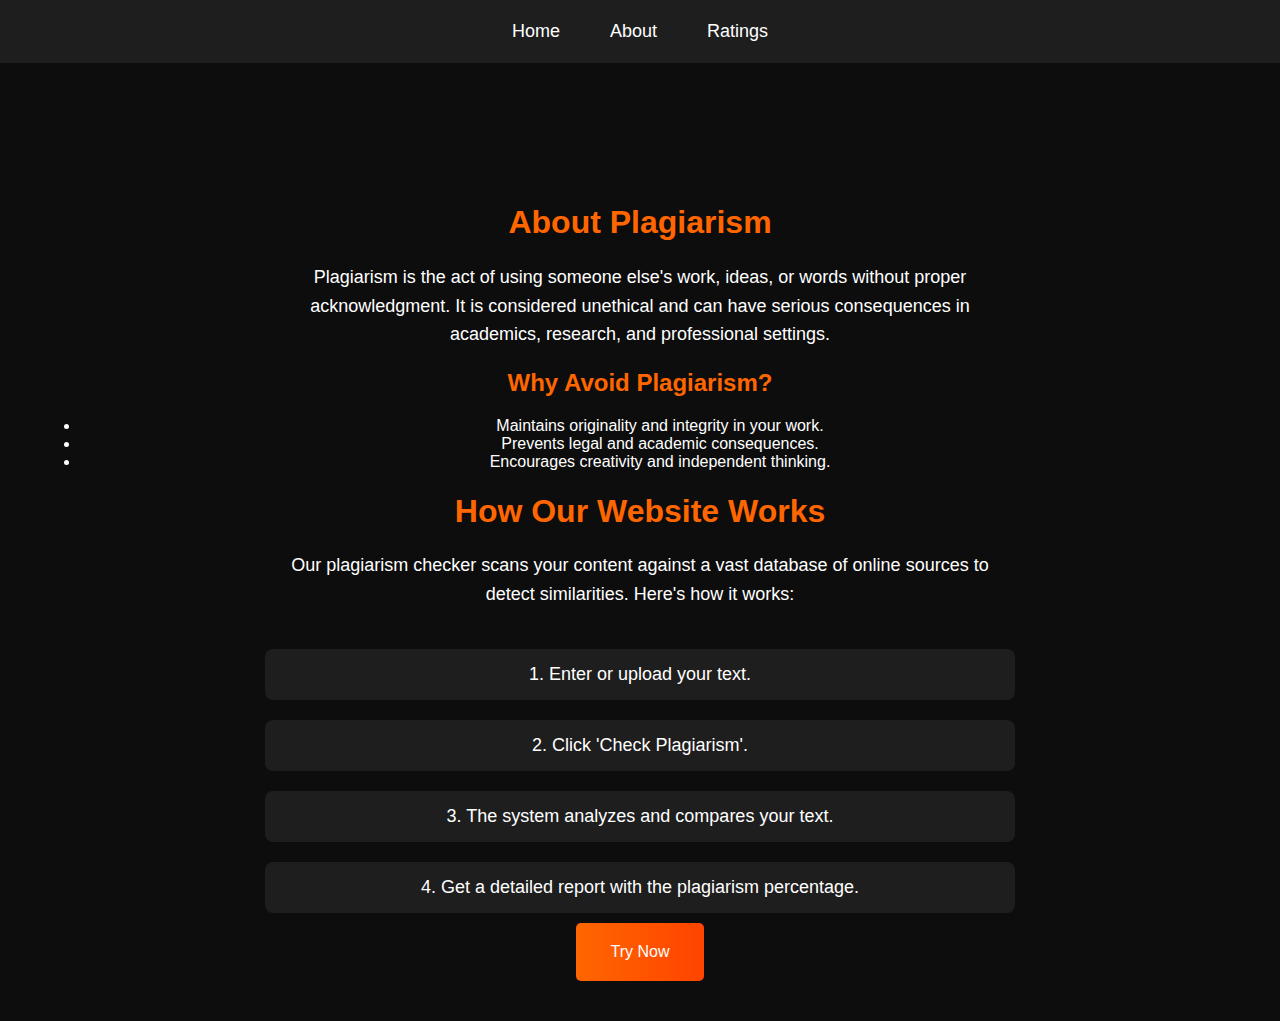
<file: about.html>
<!DOCTYPE html>
<html lang="en">
<head>
    <meta charset="UTF-8">
    <meta name="viewport" content="width=device-width, initial-scale=1.0">
    <title>About - Plagiarism Checker</title>
    <link rel="stylesheet" href="styles.css">
</head>
<body>

    <!-- Navigation Bar -->
    <nav>
        <ul>
            <li><a href="index.html">Home</a></li>
            <li><a href="about.html">About</a></li>
            <li><a href="rating.html">Ratings</a></li>
        </ul>
    </nav>

    <!-- About Section -->
    <section id="about">
        <h1>About Plagiarism</h1>
        <p>Plagiarism is the act of using someone else's work, ideas, or words without proper acknowledgment. It is considered unethical and can have serious consequences in academics, research, and professional settings.</p>
        
        <h2>Why Avoid Plagiarism?</h2>
        <ul>
            <li>Maintains originality and integrity in your work.</li>
            <li>Prevents legal and academic consequences.</li>
            <li>Encourages creativity and independent thinking.</li>
        </ul>

        <h1>How Our Website Works</h1>
        <p>Our plagiarism checker scans your content against a vast database of online sources to detect similarities. Here's how it works:</p>

        <div class="steps">
            <div class="step">1. Enter or upload your text.</div>
            <div class="step">2. Click 'Check Plagiarism'.</div>
            <div class="step">3. The system analyzes and compares your text.</div>
            <div class="step">4. Get a detailed report with the plagiarism percentage.</div>
        </div>

        <button onclick="redirectToPlagiarism()">Try Now</button>
    </section>

    <script>
        function redirectToPlagiarism() {
            window.location.href = "plagiarism.html"; // Redirects to the plagiarism checker page
        }
    </script>

</body>
</html>
</file>
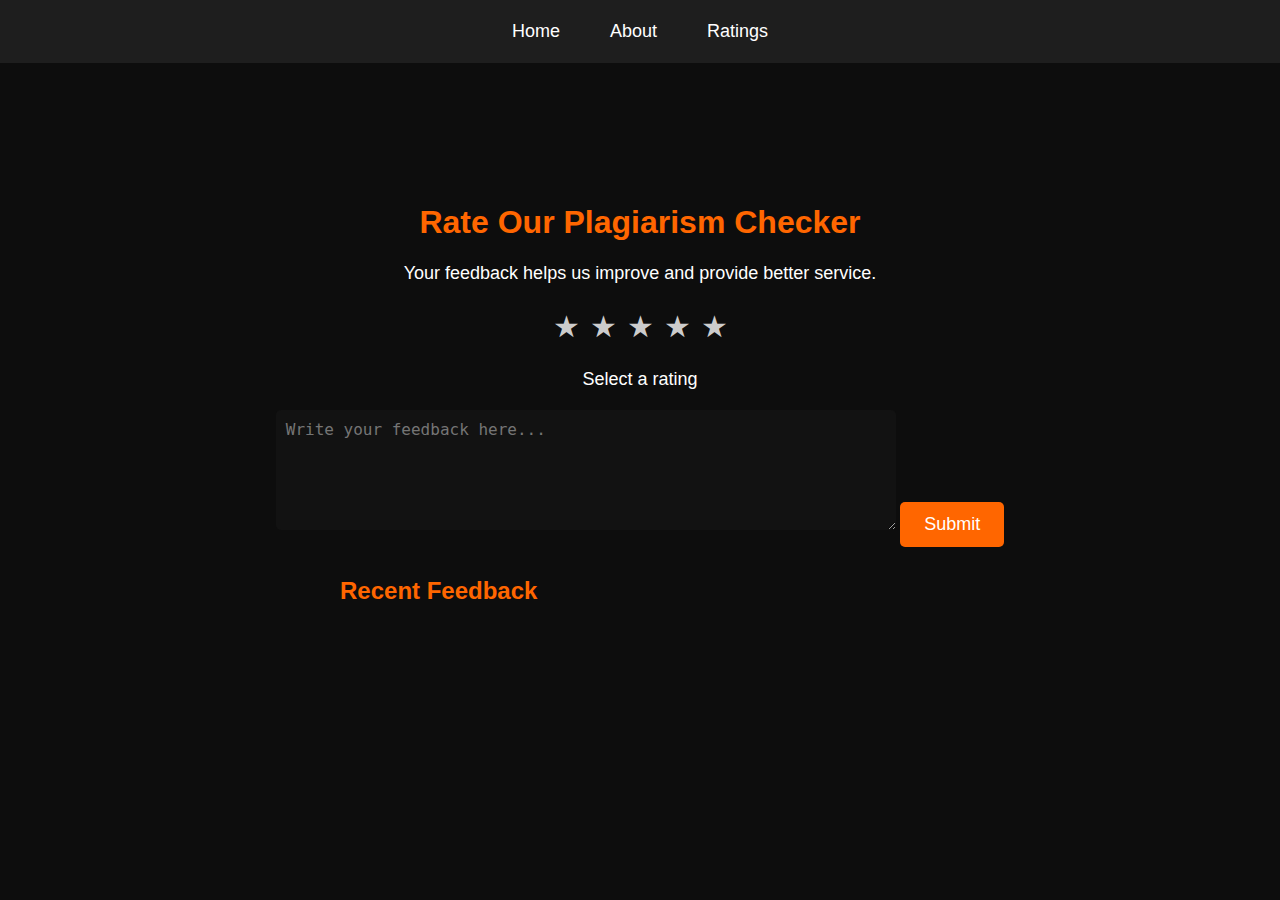
<file: rating.html>
<!DOCTYPE html>
<html lang="en">
<head>
    <meta charset="UTF-8">
    <meta name="viewport" content="width=device-width, initial-scale=1.0">
    <title>Ratings - Plagiarism Checker</title>
    <link rel="stylesheet" href="styles.css">
</head>
<style>/* Ratings Section */
    #ratings {
        margin-top: 80px;
        padding: 40px;
    }
    
    #ratings h1 {
        color: #ff6600;
    }
    
    #ratings p {
        font-size: 18px;
        max-width: 600px;
        margin: 10px auto;
    }
    
    /* Star Rating */
    .stars {
        display: flex;
        justify-content: center;
        margin: 20px 0;
    }
    
    .star {
        font-size: 30px;
        cursor: pointer;
        color: #ccc;
        transition: color 0.3s;
        margin: 5px;
    }
    
    .star:hover, .star.selected {
        color: #ffcc00;
    }
    
    /* Comment Box */
    textarea {
        width: 50%;
        height: 100px;
        padding: 10px;
        border-radius: 5px;
        border: none;
        margin-top: 10px;
        font-size: 16px;
    }
    
    button {
        background: #ff6600;
        color: white;
        padding: 12px 24px;
        border: none;
        font-size: 18px;
        border-radius: 5px;
        cursor: pointer;
        transition: background 0.3s;
        margin-top: 10px;
    }
    
    button:hover {
        background: #cc5200;
    }
    
    /* Feedback Section */
    #feedback-section {
        margin-top: 30px;
        text-align: left;
        max-width: 600px;
        margin-left: auto;
        margin-right: auto;
    }
    
    #feedback-section h2 {
        color: #ff6600;
    }
    
    #feedback-list {
        list-style: none;
        padding: 0;
    }
    
    #feedback-list li {
        background: #1e1e1e;
        padding: 10px;
        margin: 5px 0;
        border-left: 4px solid #ff6600;
        font-size: 16px;
    }
    </style>
<body>

    <!-- Navigation Bar -->
    <nav>
        <ul>
            <li><a href="index.html">Home</a></li>
            <li><a href="about.html">About</a></li>
            <li><a href="rating.html">Ratings</a></li>
        </ul>
    </nav>

    <!-- Ratings Section -->
    <section id="ratings">
        <h1>Rate Our Plagiarism Checker</h1>
        <p>Your feedback helps us improve and provide better service.</p>

        <!-- Star Rating -->
        <div class="stars">
            <span class="star" data-value="1">&#9733;</span>
            <span class="star" data-value="2">&#9733;</span>
            <span class="star" data-value="3">&#9733;</span>
            <span class="star" data-value="4">&#9733;</span>
            <span class="star" data-value="5">&#9733;</span>
        </div>
        <p id="rating-value">Select a rating</p>

        <!-- Comment Box -->
        <textarea id="comment" placeholder="Write your feedback here..."></textarea>
        <button onclick="submitFeedback()">Submit</button>

        <!-- Display Feedback -->
        <div id="feedback-section">
            <h2>Recent Feedback</h2>
            <ul id="feedback-list"></ul>
        </div>
    </section>

    <script>
        // Star Rating Logic
        const stars = document.querySelectorAll(".star");
        let selectedRating = 0;

        stars.forEach(star => {
            star.addEventListener("click", function() {
                selectedRating = this.getAttribute("data-value");
                document.getElementById("rating-value").innerText = `You rated: ${selectedRating} Stars`;
                highlightStars(selectedRating);
            });
        });

        function highlightStars(rating) {
            stars.forEach(star => {
                if (star.getAttribute("data-value") <= rating) {
                    star.classList.add("selected");
                } else {
                    star.classList.remove("selected");
                }
            });
        }

        // Feedback Submission
        function submitFeedback() {
            let comment = document.getElementById("comment").value.trim();
            if (selectedRating === 0) {
                alert("Please select a rating before submitting.");
                return;
            }
            if (comment === "") {
                alert("Please enter a comment.");
                return;
            }

            let feedbackList = document.getElementById("feedback-list");
            let feedbackItem = document.createElement("li");
            feedbackItem.innerHTML = `<strong>${selectedRating} ★</strong> - ${comment}`;
            feedbackList.appendChild(feedbackItem);

            // Clear input fields
            document.getElementById("comment").value = "";
            document.getElementById("rating-value").innerText = "Select a rating";
            selectedRating = 0;
            highlightStars(0);
        }
    </script>

</body>
</html>
</file>
<file: styles.css>
body {
    font-family: "Poppins", sans-serif;
    background: #0d0d0d;
    color: white;
    text-align: center;
    margin: 0;
    padding: 0;
}

nav {
    background: #1e1e1e;
    padding: 5px;
}

nav ul {
    list-style: none;
    padding: 0;
    display: flex;
    justify-content: center;
}

nav ul li {
    margin: 0 25px;
}

nav ul li a {
    color: white;
    font-size: 18px;
    text-decoration: none;
    transition: 0.3s ease-in-out;
}

nav ul li a:hover {
    color: #ff6600;
}

#auth {
    width: 40%;
    margin: 80px auto;
    padding: 30px;
    background: #1e1e1e;
    border-radius: 10px;
    box-shadow: 0 5px 15px rgba(255, 102, 0, 0.3);
    text-align: center;
}

.tabs button {
    padding: 10px 15px;
    margin: 10px;
    cursor: pointer;
    background: none;
    border: 2px solid #ff6600;
    color: white;
    font-size: 16px;
    transition: 0.3s;
}

.tabs button:hover, .tabs button.active {
    background: #ff6600;
}

input {
    display: block;
    width: 80%;
    padding: 12px;
    margin: 10px auto;
    border: 2px solid #ff6600;
    border-radius: 5px;
    background: #121212;
    color: white;
    font-size: 16px;
    transition: all 0.3s ease-in-out;
}

input:focus {
    border-color: #ff6600;
    outline: none;
    box-shadow: 0px 0px 8px rgba(255, 102, 0, 0.5);
}

button {
    background: linear-gradient(90deg, #ff6600, #ff4400);
    color: white;
    padding: 20px 35px;
    font-size: 16px;
    border: none;
    border-radius: 5px;
    cursor: pointer;
    transition: 0.3s ease-in-out;
}

button:hover {
    transform: scale(1.05);
    box-shadow: 0px 5px 15px rgba(255, 102, 0, 0.5);
}

#loginForm, #registerForm {
    opacity: 0;
    transform: scale(0.95);
    transition: all 0.5s ease-in-out;
    display: none;
}

#loginForm.active, #registerForm.active {
    opacity: 1;
    transform: scale(1);
    display: block;
}

@media (max-width: 768px) {
    #auth {
        width: 90%;
        padding: 20px;
    }
    input {
        width: 95%;
    }
    .tabs button {
        width: 45%;
    }
}
#plagiarism-checker {
    width: 60%;
    margin: 50px auto;
    padding: 30px;
    background: #1e1e1e;
    border-radius: 10px;
    box-shadow: 0 5px 15px rgba(255, 102, 0, 0.3);
    text-align: center;
}

textarea {
    width: 100%;
    height: 150px;
    padding: 10px;
    font-size: 16px;
    background: #121212;
    color: white;
    border: 2px solid #ff6600;
    border-radius: 5px;
}

#result {
    font-size: 24px;
    font-weight: bold;
    color: #ff6600;
}

/* About Section */
#about {
    margin-top: 80px;
    padding: 40px;
}

#about h1, #about h2 {
    color: #ff6600;
}

#about p {
    font-size: 18px;
    max-width: 700px;
    margin: 10px auto;
    line-height: 1.6;
}


/* Steps Animation */
.steps {
    display: flex;
    flex-direction: column;
    align-items: center;
    margin-top: 30px;
}

.step {
    background: #1e1e1e;
    padding: 15px;
    margin: 10px;
    width: 60%;
    border-radius: 8px;
    font-size: 18px;
    animation: fadeInUp 0.5s ease-in-out;
}

@keyframes fadeInUp {
    from {
        opacity: 0;
        transform: translateY(20px);
    }
    to {
        opacity: 1;
        transform: translateY(0);
    }
}
</file>
